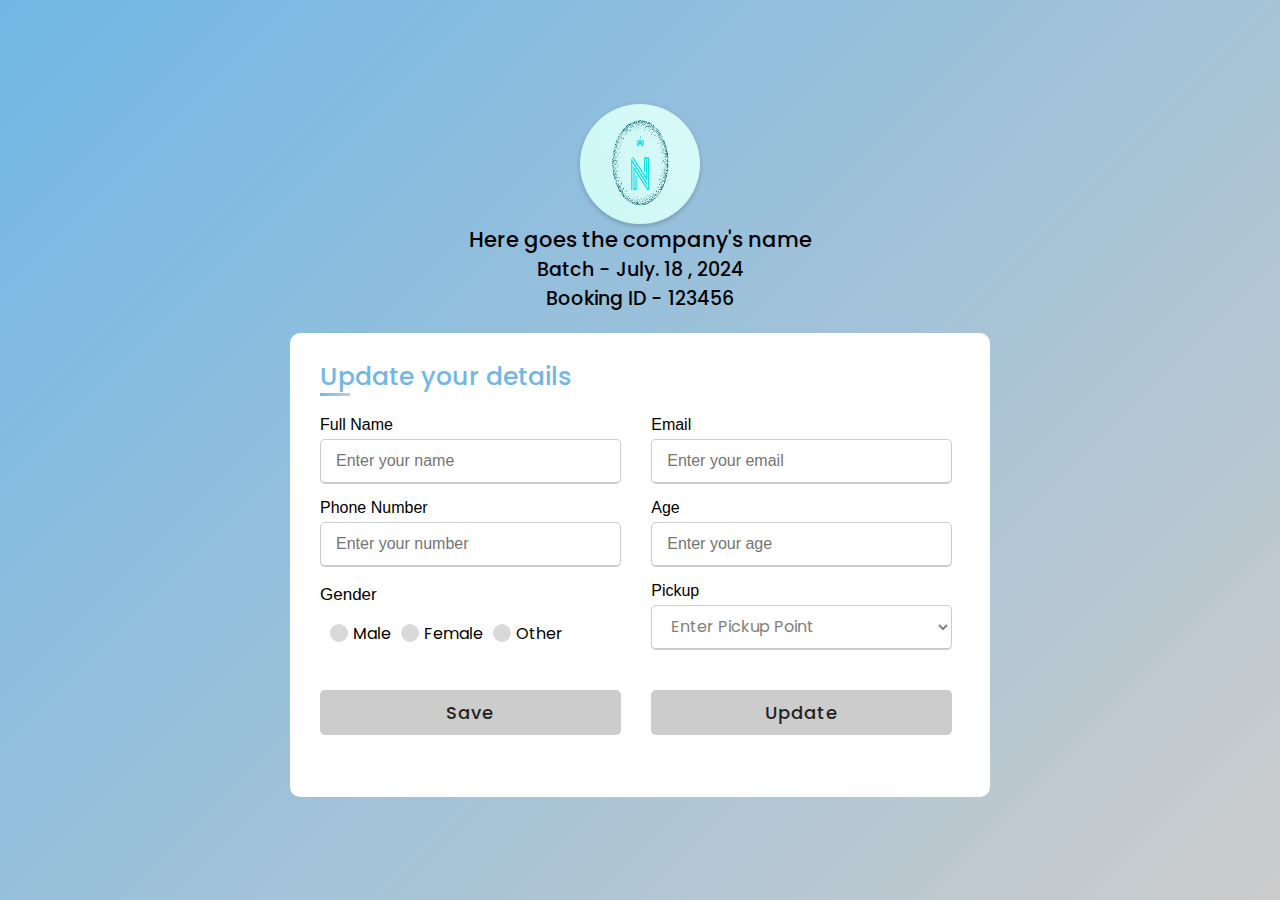
<file: index.html>
<!DOCTYPE html>

<html lang="en" dir="ltr">
    <head>
        <meta charset="UTF-8">
        <title> Trial form </title>
        <link rel="stylesheet" href="style.css">
            <meta name="viewport" content="width=device-width,initial-scale=1.0">
    </head>
    <body>
        <img class="image" src="logo.png">
        
        <h1>Here goes the company's name</h1> 
        <h2>Batch - July. 18 , 2024</h2>
        <h3>Booking ID - 123456</h3>
        <div class="container">
            <div class="title">Update your details</div>
            <form id="form1" method="get" onsubmit="clicked()">
                <div class="user-details">
                    <div class="input-box">
                        <span class="details">Full Name</span>
                        <input type="text" name="username" placeholder="Enter your name">
                    </div>
                    <div class="input-box">
                        <span class="details">Email</span>
                        <input type="email" name="email" placeholder="Enter your email">
                    </div>
                    <div class="input-box">
                        <span class="details">Phone Number</span>
                        <input type="number" name="phoneno" placeholder="Enter your number">
                    </div>
                    <div class="input-box">
                        <span class="details">Age</span>
                        <input type="number" name="age" placeholder="Enter your age">
                    </div>
                    <div class="gender-details">
                        <input type="radio" name="gender" id="dot-1">
                        <input type="radio" name="gender" id="dot-2">
                        <input type="radio" name="gender" id="dot-3">
                        <span class="gender-title">Gender</span>
                        <div class="category">
                            <label for="dot-1">
                                <span class="dot one"></span>
                                <span class="gender">Male</span>
                            </label>
                            <label for="dot-2">
                                <span class="dot two"></span>
                                <span class="gender">Female</span>
                            </label>
                            <label for="dot-3">
                                <span class="dot three"></span>
                                <span class="gender">Other</span>
                            </label>
                        </div>
                    </div>
                     
                    <div class="input-box">
                        <span class="details">Pickup</span>
                        <select>
                            <option class="bg-blue">Enter Pickup Point</option>
                            <option class="bg-blue">Option 1</option>
                            <option class="bg-blue">Option 2</option>
                            <option class="bg-blue">Option 3</option>
                        </select>
                        <div class="select_arrow"></div>
                    </div>
                    <div class="button" onclick="openPopup()">
                        <input type="button" id="button1" value="Save" disabled>
                    </div>
                    <div class="button" onclick="openPopup2()">
                        <input type="button" id="button2" value="Update" disabled>
                    </div>
                </div>
                <div class="popup" id="popup1">
                    <img src="tick.png" alt="">
                    <h2>Are you sure you want to save these details?</h2>
                    <button type="button" onclick="closePopup()">Cancel</button>
                    <button type="button" id="OK" onclick="clicked()">OK</button>
                </div>
                <div class="popup" id="popup2">
                    <img src="tick.png" alt="">
                    <h2>Are you sure you want to update these details?</h2>
                    <button type="button" onclick="closePopup2()">Cancel</button>
                    <button type="button" id="OK" onclick="clicked()">OK</button>
                </div>
            </form>
        </div>
        
        <script src="submit.js"></script>
    </body>
</html>
</file>
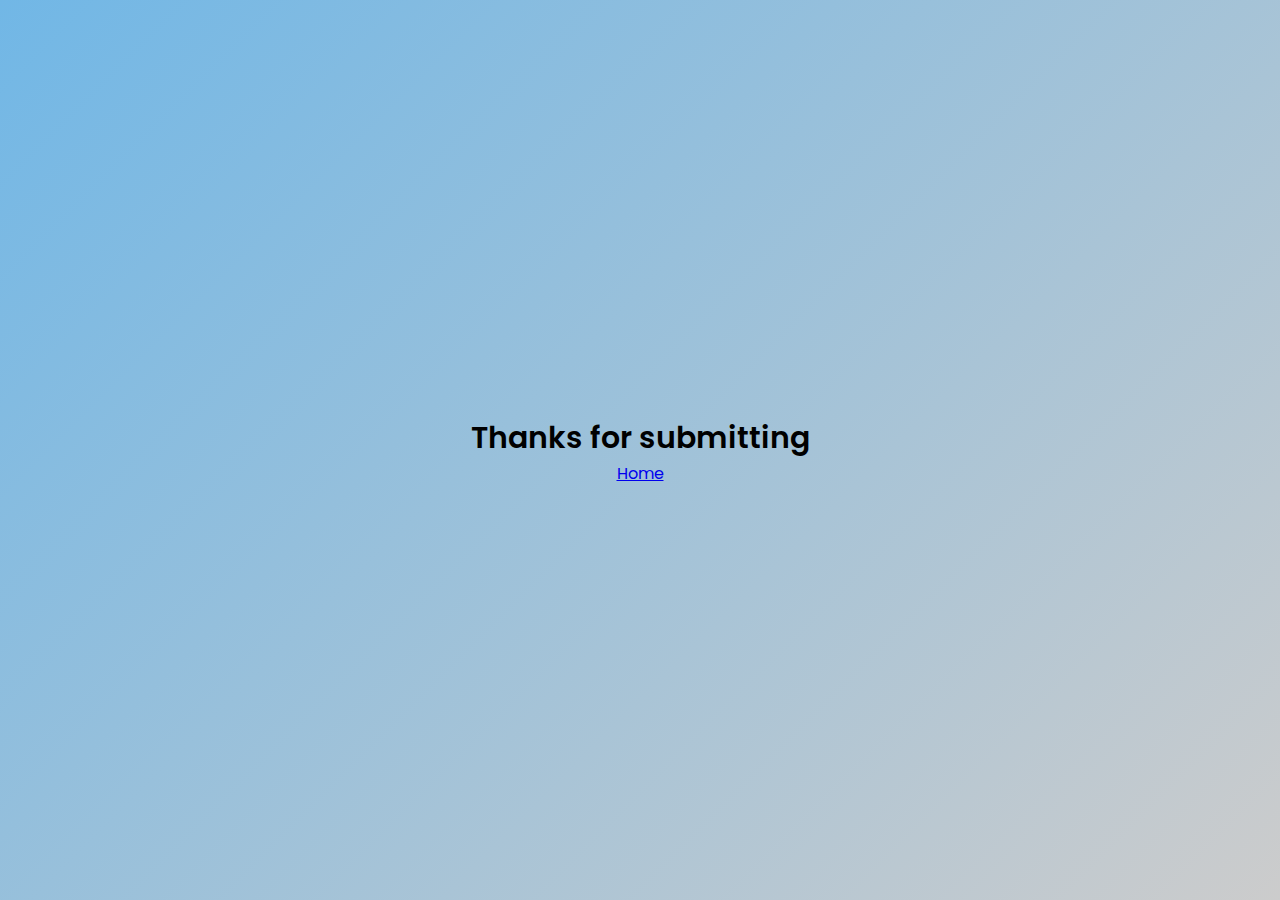
<file: thanks.html>
<!DOCTYPE html>
<html lang="en">
    <head>
        <meta charset="UTF-8">
        <title> Trial form </title>
        <link rel="stylesheet" href="style.css">
            <meta name="viewport" content="width=device-width,initial-scale=1.0">
    </head>
    <body>
        <h4>Thanks for submitting</h4>
        <a href="index.html"> Home </a>
    </body>
</html>
</file>
<file: style.css>
@import url('https://fonts.googleapis.com/css2?family=Poppins:wght@200;300;400;500;600;700&display=swap');
*{
    margin:0;
    padding: 0;
    box-sizing: border-box;
    font-family: 'Poppins', sans-serif;
}

body{
    display: flex;
    flex-direction: column;
    height: 100vh;
    justify-content: center;
    align-items: center;
    background: linear-gradient(135deg, #71b7e6 , #ccc);
    padding: 10px;
}

.container{
    max-width: 700px;
    width: 100%;
    background: #fff;
    padding: 25px 30px;
    border-radius: 10px;
}
.container .title{
    font-size: 25px;
    font-weight:500;
    position: relative;
    color: #71b7e6;
}
.container .title::before{
    content: '';
    position: absolute;
    left: 0;
    bottom: 0;
    height: 3px;
    width: 30px;
    background: linear-gradient(135deg, #71b7e6 , #ccc) ;
}
.container form .user-details{
    display: flex;
    flex-wrap: wrap;
    justify-content: space-between;
    margin: 20px 0 12px 0;
}

form  .user-details .input-box{
    margin-bottom:  15px;
    margin-right: 8px;
    width: 47%;
}
.user-details .input-box .details{
    display: block;
    font-weight: 500;
    margin-bottom: 5px;
    font-family: "Inter", sans-serif;
    
}

.user-details .input-box input {   
    height: 45px;
    width: 100%;
    outline: none;
    border-radius: 5px;
    border: 1px solid #ccc;
    padding-left: 15px;
    font-size: 16px;
    border-bottom-width: 2px;
    transition: all 0.3s ease;
    font-family: "Inter", sans-serif;
}
select {
    background: white;
    height: 45px;
    width: 100%;
    outline: none;
    border-radius: 5px;
    border: 1px solid #ccc;
    padding-left: 15px;
    font-size: 16px;
    border-bottom-width: 2px;
    transition: all 0.3s ease;
}

.user-details .input-box select:valid{
    color: grey;
}

.user-details .input-box input:focus,
.user-details .input-box select:focus
{
    border-color: #71b7e6;
}


form .gender-details .gender-title{
    font-size: 17px;
    font-weight: 500;
    font-family: "Inter", sans-serif;
}
form .gender-details .category{
    display: flex;
    width:80%;
    margin: 14px 0;
    justify-content: space-between;
}
.gender-details .category label{
    display: flex;
    align-items: center;
}

.gender-details .category .dot{
    height: 18px;
    width: 18px;
    background: #d9d9d9;
    border-radius: 50%;
    margin-right: 5px;
    margin-left: 10px;
    border: 5px solid transparent;
    transition: all 0.3s ease;
}

#dot-1:checked ~ .category label .one,
#dot-2:checked ~ .category .two,
#dot-3:checked ~ .category .three{
    border-color: #d9d9d9;
    background: #71b7e6;
}

form input[type="radio"]{
    display: none;
}

form .button{
    display: block;
    height: 45px;
    margin: 25px 0;
    margin-right: 8px;
    width: 47%;
}

form .button input{
    height: 100%;
    width: 100%;
    outline: none;
    color: #fff;
    border: none;
    font-size: 18px;
    font-weight: 500;
    border-radius: 5px;
    letter-spacing: 1px;
    background: linear-gradient(135deg , #71b7e6, #ccc);
}
form .button input:hover{
    background: linear-gradient(-135deg, #71b7e6, #59b675);
    cursor: pointer;
}

form .button input:disabled{
    background-color: #ccc !important;
    color: #242323;
    background: none;
    cursor: default !important;
} 

@media(max-width: 584px) {
    .container{
        max-width: 100%;
    }
    form  .user-details .input-box{
        margin-bottom:  15px;
        width: 100%;
    }
    form .gender-details .category{   
        width:100%;
    }
    .container form .user-details{
        max-height: 300px;
        overflow-y: scroll;
    }
    .user-details::-webkit-scrollbar{
        width: 0;
    }
}
.container form .user-details{
    max-height: 500px;
    overflow-y: scroll;
}

h1{
    font-size: 21px;
    font-family: 'Poppins', sans-serif;
    font-weight:500;
    position: relative;
    margin-bottom: 0px;
    
}
h2{
    font-size: 19px;
    font-family: 'Poppins', sans-serif;
    font-weight:500;
    position: relative;
    margin-bottom: 0px;
}
h3{
    font-size: 19px;
    font-family: 'Poppins', sans-serif;
    font-weight:500;
    position: relative;
    margin-bottom: 20px;
}
h4{
    font-size: 20px;
    font-family: 'Poppins', sans-serif;
    font-weight:600;
    position: relative;
    font-size: 30px;

}
.image{
    margin: 0px auto;
    margin-bottom: 0px; 
    width: 120px;
    height: 120px;
    box-shadow: 0 2px 5px rgba(0, 0, 0, 0.2);
    border-radius: 50%;
}
.popup{
    width: 400px;
    background: #f5ffff;
    border-radius: 6px;
    position: absolute;
    top: 50%;
    left: 50%;
    transform: translate(-50%,-50%) scale(0.1);
    text-align: center; 
    padding: 0 30px 30px;
    color: #333;
    visibility: hidden;
    transition: transform 0.4s;
    box-shadow: 5px 5px 5px rgba(0, 0, 0, 0.2);
}
.open-popup{
    visibility: visible;
    transform: translate(-50%,-50%) scale(1);
}

.popup img{
    width: 100px;
    margin-top: -50px;
    border-radius: 50%;
    box-shadow: 0 2px 5px rgba(0, 0, 0, 0.2);
}

.popup button{
    width: 47%;
    margin-top: 50px;
    margin-right: 5px;
    padding: 10px 0;
    background-color: white !important;
    color: #71b7e6;
    border: 2px solid #71b7e6;
    background: none;
    font-size: 18px;
    border-radius: 4px;
    cursor: pointer;
}
.popup button:hover{
    background-color: #f0e6e6 !important;
}

#OK{
    color: #fff;
    border: none;
    background: linear-gradient(135deg , #71b7e6, #ccc);
}
#OK:hover{
    background: linear-gradient(-135deg, #71b7e6, #59b675) !important;
} 

::-webkit-scrollbar{
    background-color: #fff;
    border-radius: 10px;
}
::-webkit-scrollbar-track{
    background-color: transparent;
    border-radius: 10px;
}
::-webkit-scrollbar-thumb{
    background-color: #9cc6e2;
    border-radius: 10px;
}



/* 
    #9b59b6
*/
</file>
